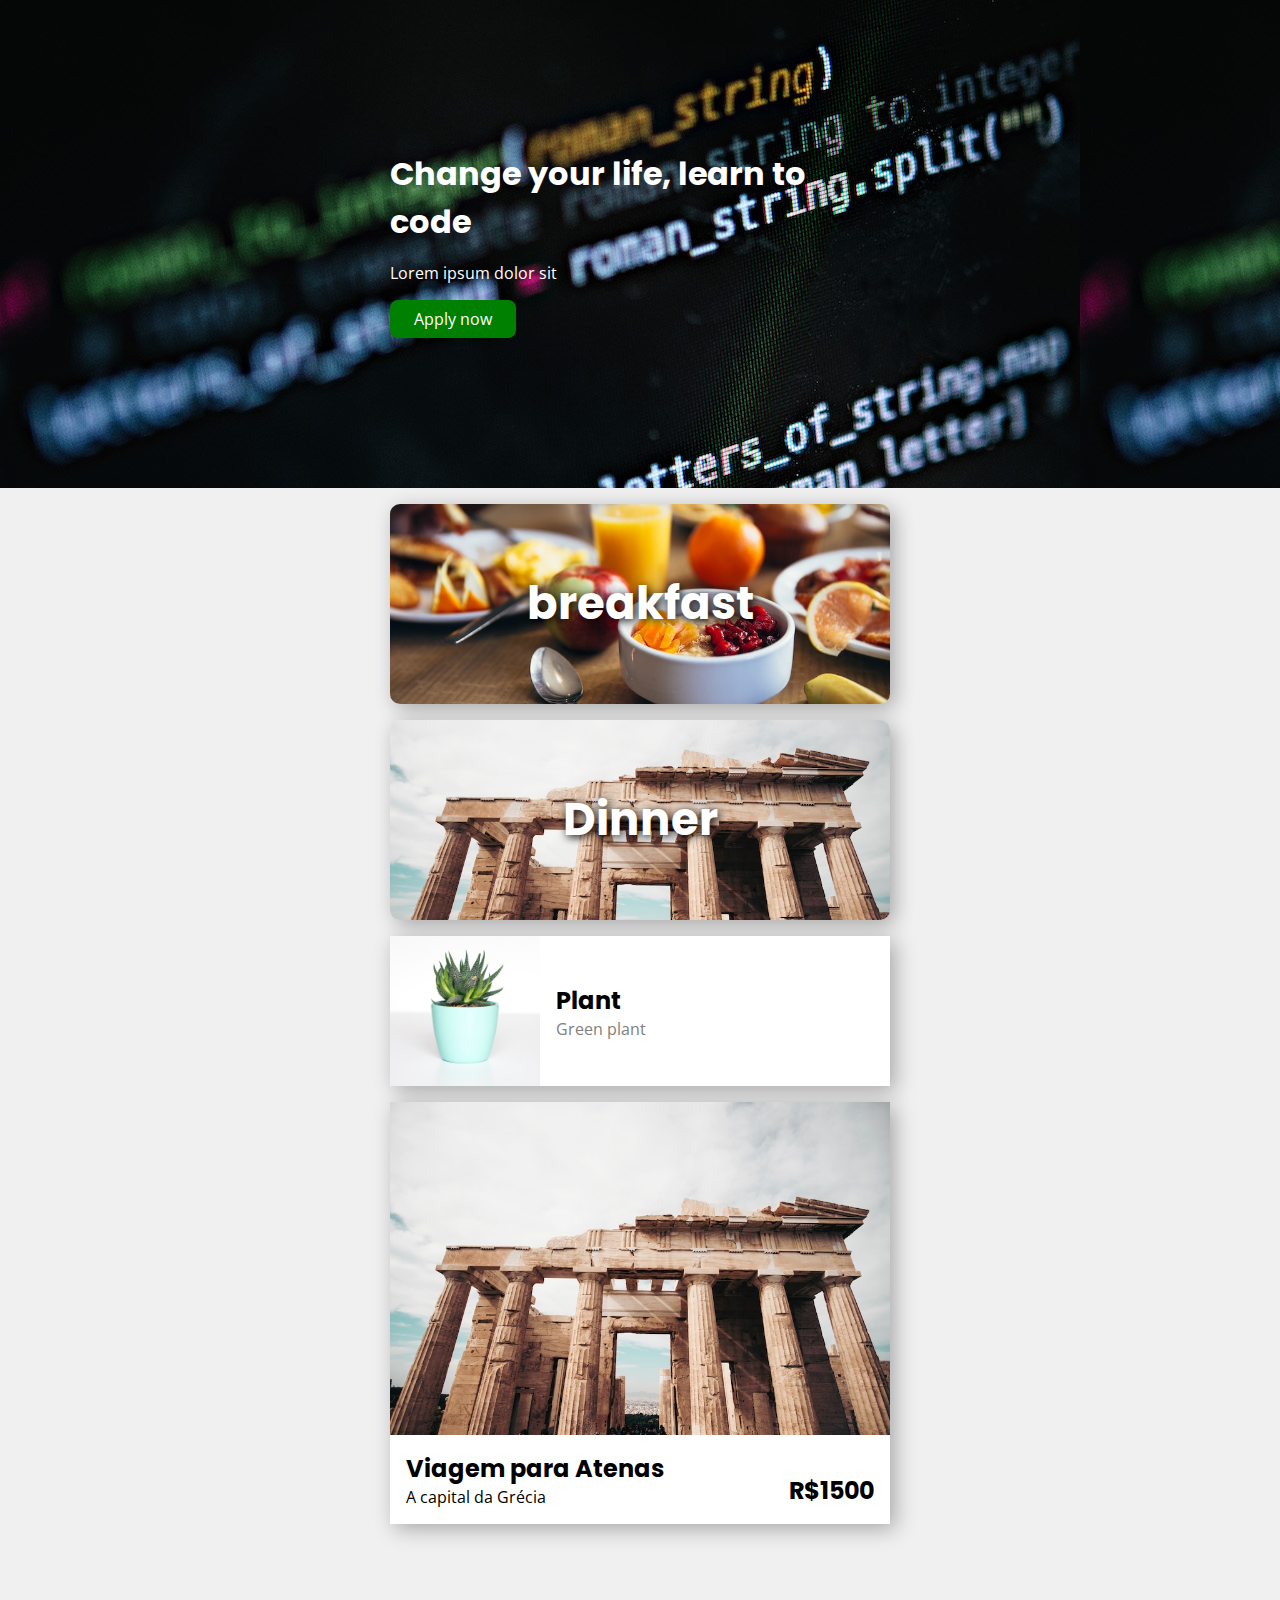
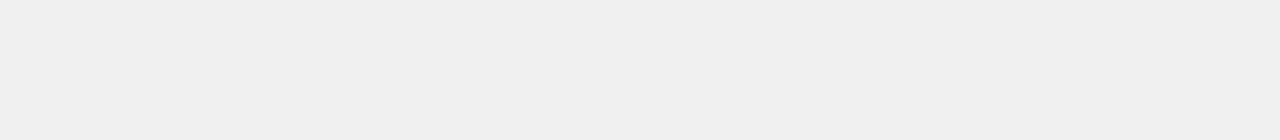
<file: index.html>
<html>
  <head>
    <meta charset="utf-8" />
    <title>Combine your components</title>

    <link rel="stylesheet" href="css/style.css" />
  </head>

  <body>
    <div class="banner" style="background-image: url('images/background.jpg')">
      <div class="container">
        <h1>Change your life, learn to code</h1>
        <p>Lorem ipsum dolor sit</p>
        <a href="" class="btn-green">Apply now</a>
      </div>
    </div>

    <div class="container">
      <div
        class="card-category"
        style="background-image: url('images/breakfast.jpg')"
      >
        <h2>breakfast</h2>
      </div>

      <div
        class="card-category"
        style="background-image: url('images/athens.jpg')"
      >
        <h2>Dinner</h2>
      </div>

      <div class="card-product">
        <img src="images/plant.jpg" alt="" />
        <div class="">
          <h2>Plant</h2>
          <p>Green plant</p>
        </div>
      </div>
      <div class="card-trip">
        <img src="images/athens.jpg" alt="" />

        <div class="card-trip-info">
          <div>
            <h2>Viagem para Atenas</h2>
            <p>A capital da Grécia</p>
          </div>

          <h2>R$1500</h2>
        </div>
      </div>
    </div>
  </body>
</html>
</file>
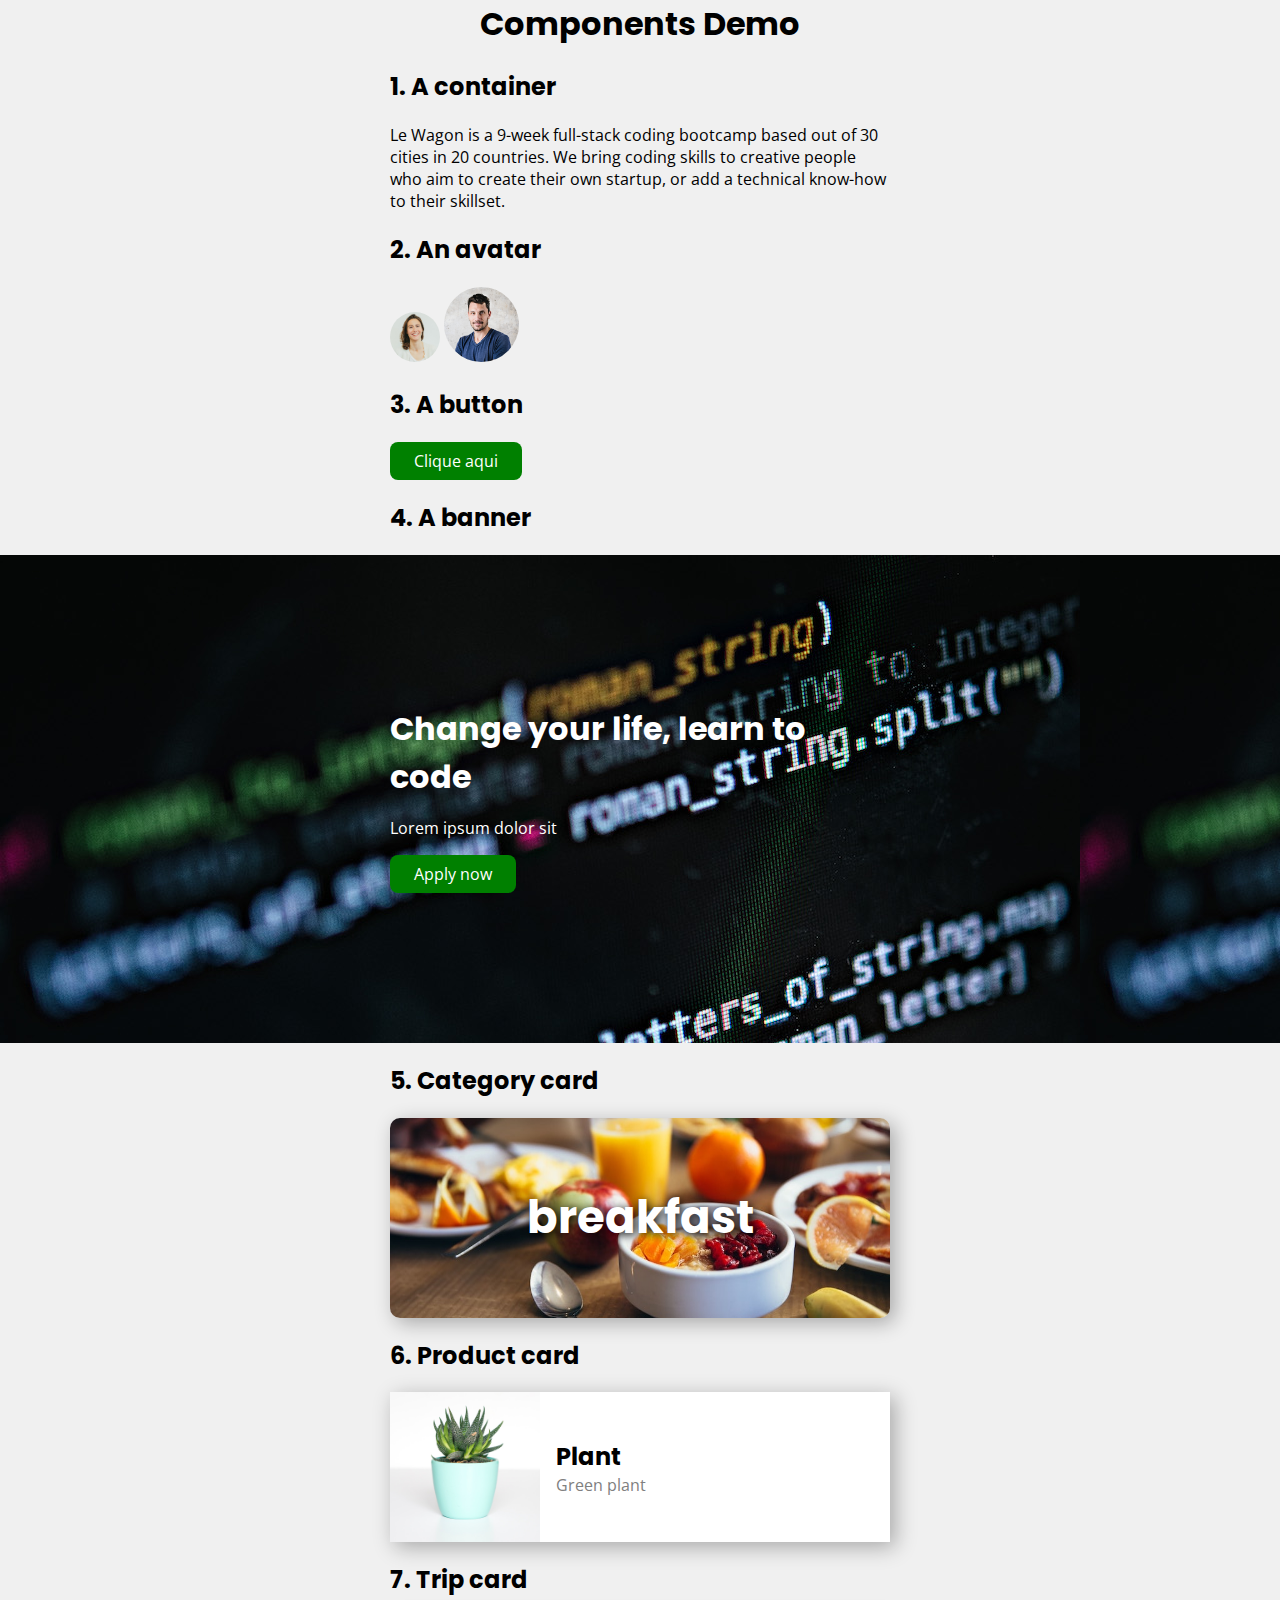
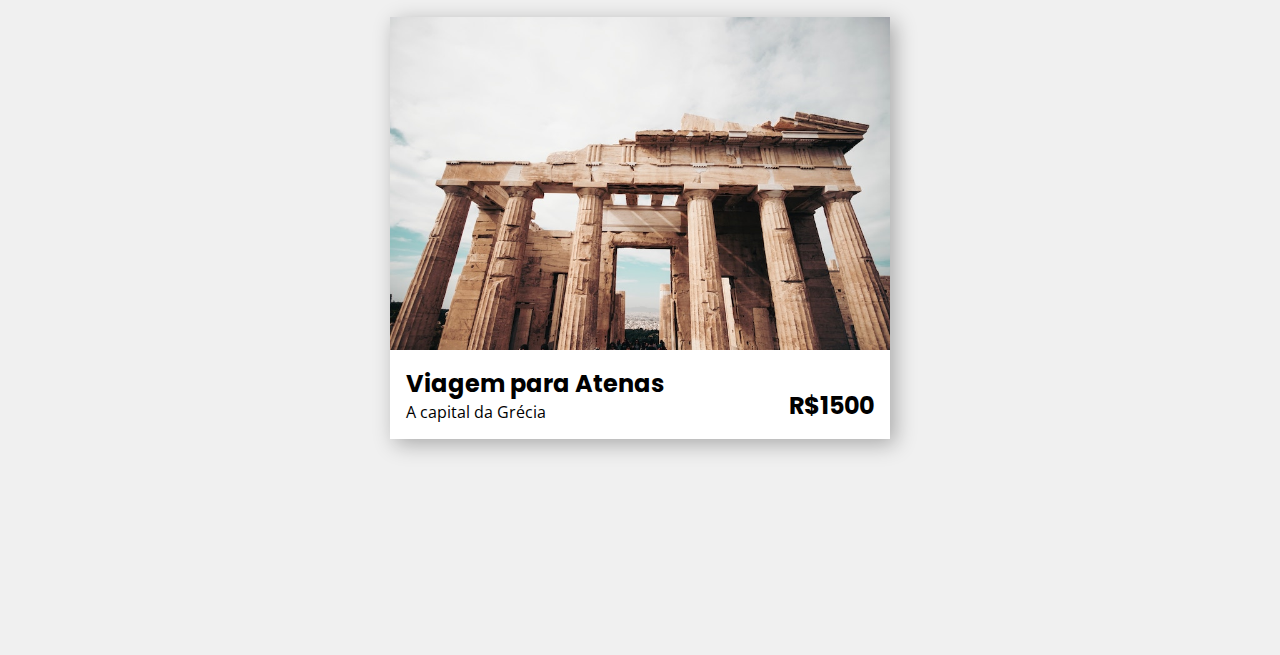
<file: components.html>
<html>
  <head>
    <meta charset="utf-8" />
    <title>Components demo</title>

    <link rel="stylesheet" href="css/style.css" />
  </head>

  <body>
    <h1 class="text-center">Components Demo</h1>

    <!-- TODO: live-code your components -->
    <div class="container">
      <h2>1. A container</h2>
      <p>
        Le Wagon is a 9-week full-stack coding bootcamp based out of 30 cities
        in 20 countries. We bring coding skills to creative people who aim to
        create their own startup, or add a technical know-how to their skillset.
      </p>

      <h2>2. An avatar</h2>
      <img src="images/alice.jpg" alt="" class="avatar" />
      <img src="images/kevin.jpg" alt="" class="avatar-lg" />

      <h2>3. A button</h2>
      <a href="#" class="btn-green">Clique aqui</a>
      <h2>4. A banner</h2>
    </div>

    <div class="banner" style="background-image: url('images/background.jpg')">
      <div class="container">
        <h1>Change your life, learn to code</h1>
        <p>Lorem ipsum dolor sit</p>
        <a href="" class="btn-green">Apply now</a>
      </div>
    </div>

    <div class="container">
      <h2>5. Category card</h2>

      <div
        class="card-category"
        style="background-image: url('images/breakfast.jpg')"
      >
        <h2>breakfast</h2>
      </div>

      <h2>6. Product card</h2>

      <div class="card-product">
        <img src="images/plant.jpg" alt="" />
        <div class="">
          <h2>Plant</h2>
          <p>Green plant</p>
        </div>
      </div>

      <h2>7. Trip card</h2>
      <div class="card-trip">
        <img src="images/athens.jpg" alt="" />

        <div class="card-trip-info">
          <div>
            <h2>Viagem para Atenas</h2>
            <p>A capital da Grécia</p>
          </div>

          <h2>R$1500</h2>
        </div>
      </div>
    </div>
  </body>
</html>
</file>
<file: css/style.css>
/* --- Google Fonts --- */
@import url("http://fonts.googleapis.com/css?family=Open+Sans:400,300,700|Poppins:400,700");

/* --- Components design --- */
@import url("components/container.css");
@import url("components/avatar.css");
@import url("components/button.css");
@import url("components/banner.css");
@import url("components/card.css");
/* TODO: import new components */

/* --- Fonts & colors --- */
body {
  font-family: "Open Sans", "Helvetica", "sans-serif";
  padding-bottom: 200px;
  margin: 0;
  background-color: rgb(240, 240, 240);
}
h1,
h2,
h3 {
  font-family: "Poppins", "sans-serif";
}

.text-center {
  text-align: center;
}
</file>
